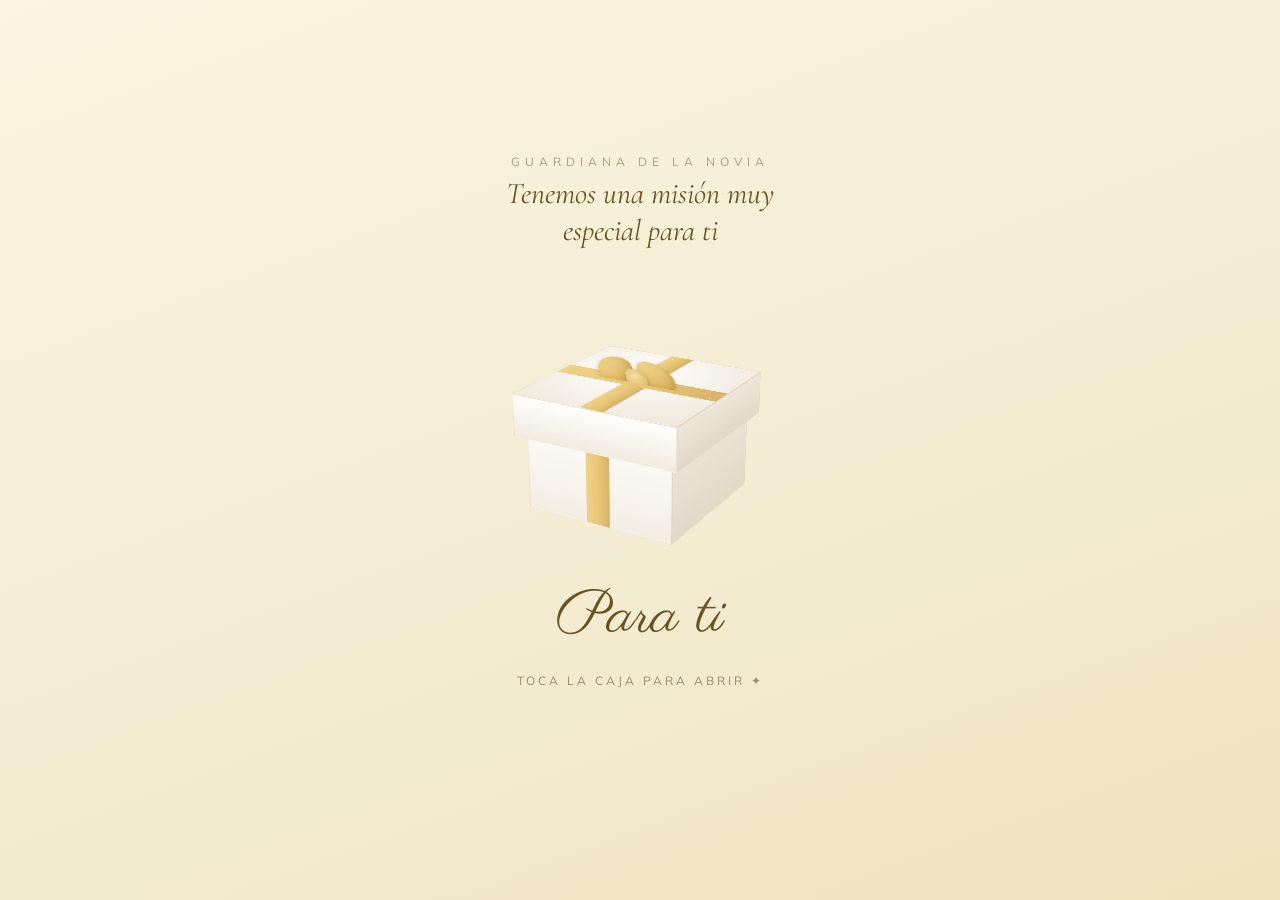
<file: damas.html>
<!DOCTYPE html>
<html lang="es">
<head>
<meta charset="utf-8">
<meta name="viewport" content="width=device-width, initial-scale=1">
<title>Damas de honor — Javier Andrés & Mariana</title>
<meta name="description" content="Una misión especial para nuestras damas de honor.">
<meta name="robots" content="noindex">
<link rel="preconnect" href="https://fonts.googleapis.com">
<link rel="preconnect" href="https://fonts.gstatic.com" crossorigin>
<link href="https://fonts.googleapis.com/css2?family=Cormorant+Garamond:ital,wght@0,400;0,500;0,600;1,400;1,500&family=Parisienne&family=Mulish:wght@300;400;500;600;700&family=Sacramento&display=swap" rel="stylesheet">
<style>
  * { box-sizing: border-box; }
  html, body { margin: 0; height: 100%; }
  body {
    font-family: 'Mulish', system-ui, sans-serif;
    color: #2c3a3a;
    background: linear-gradient(160deg, #fbf5e1, #f4edd3 55%, #efe4bd);
    -webkit-font-smoothing: antialiased;
    min-height: 100vh;
    overflow-x: hidden;
  }

  .wrap {
    min-height: 100vh;
    display: flex;
    flex-direction: column;
    align-items: center;
    justify-content: center;
    padding: 32px 22px 44px;
    text-align: center;
  }

  .eyebrow {
    font-family: 'Mulish', sans-serif;
    letter-spacing: 5px;
    text-transform: uppercase;
    font-size: 12px;
    color: #b39a7a;
    margin-bottom: 6px;
  }
  .intro-title {
    font-family: 'Cormorant Garamond', serif;
    font-style: italic;
    font-size: clamp(22px, 6vw, 30px);
    color: #6b5320;
    margin: 0 auto;
    max-width: 340px;
  }
  .head {
    margin-bottom: 26px;
    transition: opacity .6s ease, transform .6s ease;
  }
  .is-open .head { opacity: 0; transform: translateY(-12px); pointer-events: none; }

  /* ===== Panel que alterna caja / mensaje ===== */
  .panel {
    position: relative;
    width: 100%;
    max-width: 480px;
    min-height: 460px;
    display: flex;
    align-items: center;
    justify-content: center;
  }

  /* ===== Vista cerrada (caja) ===== */
  .closed {
    display: flex;
    flex-direction: column;
    align-items: center;
    gap: 26px;
    transition: opacity .7s ease, transform .7s ease;
    transition-delay: .9s;
  }
  .is-open .closed {
    opacity: 0;
    transform: scale(.85);
    pointer-events: none;
    transition-delay: 0s;
  }

  .stage {
    perspective: 1100px;
    width: 240px;
    height: 240px;
    display: flex;
    align-items: center;
    justify-content: center;
    cursor: pointer;
  }

  .gift {
    position: relative;
    width: 200px;
    height: 200px;
    transform-style: preserve-3d;
    transform: rotateX(-22deg) rotateY(-30deg);
    animation: float 4.5s ease-in-out infinite;
  }
  @keyframes float {
    0%, 100% { transform: rotateX(-22deg) rotateY(-30deg) translateY(0); }
    50%      { transform: rotateX(-22deg) rotateY(-30deg) translateY(-12px); }
  }

  .face {
    position: absolute;
    left: 50%;
    top: 50%;
  }

  /* --- Base: caja blanca abierta arriba (span y: -60..60) --- */
  .base__front, .base__back, .base__right, .base__left {
    width: 160px; height: 120px;
    margin-left: -80px; margin-top: -60px;
    border: 1px solid rgba(190,170,130,.18);
  }
  .base__front { transform: translateZ(80px); background: linear-gradient(#ffffff, #f4eee4); }
  .base__back  { transform: translateZ(-80px) rotateY(180deg); background: linear-gradient(#f4ede1, #e9e0d1); }
  .base__right { transform: rotateY(90deg) translateZ(80px); background: linear-gradient(#efe8dc, #e2d9c9); }
  .base__left  { transform: rotateY(-90deg) translateZ(80px); background: linear-gradient(#f7f0e5, #ece4d5); }
  .base__bottom {
    width: 160px; height: 160px;
    margin-left: -80px; margin-top: -80px;
    background: #ddd3c1;
    transform: translateY(60px) rotateX(90deg);
  }

  /* Cinta vertical sobre el frente */
  .base__front::after, .base__back::after {
    content: ""; position: absolute; left: 50%; top: 0;
    width: 26px; height: 100%; margin-left: -13px;
    background: linear-gradient(90deg, #f0d089, #e7c877 50%, #d9b26a);
  }

  /* --- Tapa: cara plana arriba, faldón hacia abajo --- */
  .lid {
    position: absolute;
    left: 50%; top: 50%;
    width: 0; height: 0;
    transform-style: preserve-3d;
    transform: translateY(0);
    transition: transform 1.05s cubic-bezier(.34,1.2,.4,1);
  }
  .is-open .lid { transform: translateY(-235px) rotateZ(14deg); }

  .lid__top {
    position: absolute; left: 0; top: 0;
    width: 178px; height: 178px;
    margin-left: -89px; margin-top: -89px;
    background: radial-gradient(circle at 42% 36%, #ffffff, #efe7d9);
    transform: translateY(-62px) rotateX(90deg);
    border-radius: 5px;
    box-shadow: inset 0 0 0 1px rgba(190,170,130,.16);
  }
  .lid__front, .lid__back, .lid__right, .lid__left {
    position: absolute; left: 0; top: 0;
    width: 178px; height: 44px;
    margin-left: -89px; margin-top: -22px;
    border: 1px solid rgba(190,170,130,.18);
  }
  .lid__front { transform: translateY(-40px) translateZ(89px); background: linear-gradient(#ffffff, #f2ebdf); }
  .lid__back  { transform: translateY(-40px) translateZ(-89px) rotateY(180deg); background: linear-gradient(#f3ece0, #e8dfd0); }
  .lid__right { transform: translateY(-40px) rotateY(90deg) translateZ(89px); background: linear-gradient(#eee7db, #e1d8c8); }
  .lid__left  { transform: translateY(-40px) rotateY(-90deg) translateZ(89px); background: linear-gradient(#f5eee3, #eae1d2); }

  /* Cinta sobre la tapa (cruz) */
  .lid__top::before, .lid__top::after {
    content: ""; position: absolute; background: linear-gradient(90deg, #f0d089, #e7c877 50%, #d9b26a);
  }
  .lid__top::before { left: 50%; top: 0; width: 26px; height: 100%; margin-left: -13px; }
  .lid__top::after  { top: 50%; left: 0; height: 26px; width: 100%; margin-top: -13px; }

  /* Moño 3D sobre la tapa */
  .bow {
    position: absolute; left: 0; top: 0;
    width: 0; height: 0;
    transform-style: preserve-3d;
    transform: translateY(-66px) translateZ(6px) rotateX(-20deg);
  }
  .bow span { position: absolute; }
  .bow__loop {
    width: 42px; height: 32px;
    background: linear-gradient(140deg, #f4da93, #d7ae57);
    box-shadow: inset -3px -3px 8px rgba(150,110,20,.35), 0 2px 5px rgba(120,90,20,.25);
  }
  .bow__loop--l { left: -44px; top: -24px; border-radius: 72% 38% 55% 45%; transform: rotate(-7deg); }
  .bow__loop--r { left:   2px; top: -24px; border-radius: 38% 72% 45% 55%; transform: rotate(7deg); }
  .bow__tail {
    width: 15px; height: 36px; top: 2px;
    background: linear-gradient(#eccb76, #d5ab55);
    clip-path: polygon(0 0, 100% 0, 100% 100%, 50% 76%, 0 100%);
  }
  .bow__tail--l { left: -15px; transform-origin: top center; transform: rotate(17deg); }
  .bow__tail--r { left:   0px; transform-origin: top center; transform: rotate(-17deg); }
  .bow__knot {
    left: -12px; top: -13px; width: 24px; height: 26px;
    border-radius: 8px;
    background: radial-gradient(circle at 42% 34%, #f7e2a3, #cfa74e);
    box-shadow: 0 2px 5px rgba(120,90,20,.4);
  }

  .name-script {
    font-family: 'Parisienne', cursive;
    font-size: clamp(38px, 12vw, 60px);
    color: #6b5320;
    line-height: 1;
  }
  .hint {
    display: inline-flex; align-items: center; gap: 8px;
    font-family: 'Mulish', sans-serif; letter-spacing: 3px;
    text-transform: uppercase; font-size: 12px; color: #9a8a72;
    animation: pulse 2.2s ease-in-out infinite;
  }
  @keyframes pulse { 0%,100% { opacity: .55; } 50% { opacity: 1; } }

  /* ===== Vista abierta (mensaje) ===== */
  .message {
    position: absolute;
    inset: 0;
    display: flex;
    flex-direction: column;
    align-items: center;
    justify-content: center;
    gap: 8px;
    opacity: 0;
    visibility: hidden;
    transform: translateY(28px) scale(.94);
    transition: opacity .8s ease, transform .8s ease, visibility .8s;
    transition-delay: 0s;
    padding: 4px;
  }
  .is-open .message {
    opacity: 1;
    visibility: visible;
    transform: translateY(0) scale(1);
    transition-delay: 1.15s;
  }

  .card {
    background: #fffdf8;
    border: 1px solid #efe4d2;
    border-radius: 22px;
    box-shadow: 0 26px 60px rgba(90,70,25,.20);
    padding: 34px 26px 30px;
    max-width: 440px;
    width: 100%;
    position: relative;
  }
  .card__emoji { color: #d6a51f; line-height: 0; margin-bottom: 4px; }
  .card__emoji svg { width: 48px; height: 48px; }
  .card__sign svg { width: 15px; height: 15px; vertical-align: -2px; color: #c99; }
  .card__role {
    font-family: 'Cormorant Garamond', serif;
    font-style: italic; font-weight: 600;
    font-size: clamp(24px, 7vw, 32px);
    color: #d6a51f;
    margin: 6px 0 2px;
  }
  .card__hi {
    font-family: 'Parisienne', cursive;
    font-size: clamp(30px, 9vw, 42px);
    color: #6b5320;
    line-height: 1;
    margin-bottom: 14px;
  }
  .card__text {
    font-size: 15px; line-height: 1.62; color: #5a6a68;
    text-align: left;
  }
  .card__text p { margin: 0 0 12px; }
  .card__text p:last-child { margin-bottom: 0; }

  .card__rule {
    width: 54px; height: 2px; margin: 16px auto 16px;
    background: linear-gradient(90deg, transparent, #e7c877, transparent);
  }
  .card__accept {
    font-family: 'Cormorant Garamond', serif;
    font-style: italic; font-weight: 600;
    font-size: clamp(20px, 6vw, 26px);
    color: #6b5320;
    margin-bottom: 14px;
  }

  .wa {
    display: inline-flex; align-items: center; gap: 9px;
    background: #25D366; color: #fff; text-decoration: none;
    font-weight: 700; font-size: 15px;
    padding: 13px 24px; border-radius: 999px;
    box-shadow: 0 10px 22px rgba(37,211,102,.30);
  }
  .card__sign {
    margin-top: 18px;
    font-family: 'Cormorant Garamond', serif; font-style: italic;
    font-size: 15px; color: #9a8a72;
  }

  /* Destellos al abrir */
  .sparkles { position: absolute; inset: 0; pointer-events: none; }
  .sparkles span {
    position: absolute; left: 50%; top: 42%;
    width: 9px; height: 9px; border-radius: 50%;
    background: #f0d089; opacity: 0;
  }
  .is-open .sparkles span { animation: burst .9s ease-out forwards; animation-delay: .55s; }
  @keyframes burst {
    0%   { opacity: 0; transform: translate(0,0) scale(.3); }
    30%  { opacity: 1; }
    100% { opacity: 0; transform: translate(var(--tx), var(--ty)) scale(1); }
  }

  @media (max-width: 420px) {
    .gift { transform: scale(.82) rotateX(-22deg) rotateY(-30deg); }
    @keyframes float {
      0%,100% { transform: scale(.82) rotateX(-22deg) rotateY(-30deg) translateY(0); }
      50%     { transform: scale(.82) rotateX(-22deg) rotateY(-30deg) translateY(-12px); }
    }
  }
</style>
</head>
<body>

<div class="wrap" id="wrap">
  <div class="head" id="head">
    <div class="eyebrow">Guardiana de la novia</div>
    <div class="intro-title">Tenemos una misión muy especial para ti</div>
  </div>

  <div class="panel">
    <!-- CAJA CERRADA -->
    <div class="closed" id="closed">
      <div class="stage" id="stage">
        <div class="gift" id="gift">
          <!-- base -->
          <div class="face base__back"></div>
          <div class="face base__left"></div>
          <div class="face base__right"></div>
          <div class="face base__bottom"></div>
          <div class="face base__front"></div>
          <!-- tapa -->
          <div class="lid" id="lid">
            <div class="lid__back"></div>
            <div class="lid__left"></div>
            <div class="lid__right"></div>
            <div class="lid__front"></div>
            <div class="lid__top"></div>
            <div class="bow">
              <span class="bow__tail bow__tail--l"></span>
              <span class="bow__tail bow__tail--r"></span>
              <span class="bow__loop bow__loop--l"></span>
              <span class="bow__loop bow__loop--r"></span>
              <span class="bow__knot"></span>
            </div>
          </div>
        </div>
      </div>
      <div class="name-script" id="dama-name">Bienvenida</div>
      <div class="hint">Toca la caja para abrir ✦</div>
    </div>

    <!-- MENSAJE -->
    <div class="message" id="message">
      <div class="sparkles" id="sparkles"></div>
      <div class="card">
        <div class="card__emoji" id="m-emoji"></div>
        <div class="card__role" id="m-role">Guardiana</div>
        <div class="card__hi" id="m-hi">Hola</div>
        <div class="card__text" id="m-text"></div>
        <div class="card__rule"></div>
        <div class="card__accept">¿Aceptas tu misión?</div>
        <a class="wa" id="m-wa" href="#" target="_blank" rel="noopener">
          <svg width="20" height="20" viewBox="0 0 24 24" fill="currentColor"><path d="M12.04 2C6.58 2 2.13 6.45 2.13 11.91c0 1.75.46 3.45 1.32 4.95L2 22l5.25-1.38a9.9 9.9 0 0 0 4.79 1.22h.01c5.46 0 9.91-4.45 9.91-9.91C21.96 6.45 17.5 2 12.04 2zm5.8 14.16c-.24.68-1.42 1.32-1.96 1.36-.5.04-.96.22-3.23-.67-2.72-1.07-4.45-3.85-4.58-4.03-.13-.18-1.1-1.46-1.1-2.79 0-1.33.7-1.98.95-2.25.24-.27.53-.34.71-.34.18 0 .36.01.51.01.16.01.38-.06.6.46.24.56.79 1.94.86 2.08.07.14.11.31.02.49-.09.18-.14.29-.27.45-.14.16-.29.36-.41.48-.14.14-.28.29-.12.56.16.27.71 1.17 1.53 1.9 1.05.94 1.94 1.23 2.21 1.37.27.14.43.12.59-.07.16-.18.68-.79.86-1.06.18-.27.36-.22.6-.13.24.09 1.55.73 1.82.86.27.14.45.2.51.31.07.11.07.63-.17 1.31z"></path></svg>
          Enviar mi propuesta
        </a>
        <div class="card__sign">Con cariño, Mariana <svg viewBox="0 0 24 24" fill="currentColor" aria-hidden="true"><path d="M12 21.35l-1.45-1.32C5.4 15.36 2 12.28 2 8.5 2 5.42 4.42 3 7.5 3c1.74 0 3.41.81 4.5 2.09C13.09 3.81 14.76 3 16.5 3 19.58 3 22 5.42 22 8.5c0 3.78-3.4 6.86-8.55 11.54L12 21.35z"></path></svg></div>
      </div>
    </div>
  </div>
</div>

<script>
(function () {
  'use strict';

  // Número de WhatsApp donde las damas envían su propuesta (mismo de confirmación).
  var WA_NUMBER = '573136389010';

  // Iconos SVG (path) por rol
  var ICON = {
    flor: 'M12 22c4.97 0 9-4.03 9-9-4.97 0-9 4.03-9 9zM5.6 10.25c0 1.38 1.12 2.5 2.5 2.5.53 0 1.01-.16 1.42-.44l-.02.19c0 1.38 1.12 2.5 2.5 2.5s2.5-1.12 2.5-2.5l-.02-.19c.4.28.89.44 1.42.44 1.38 0 2.5-1.12 2.5-2.5 0-1-.59-1.85-1.43-2.25.84-.4 1.43-1.25 1.43-2.25 0-1.38-1.12-2.5-2.5-2.5-.53 0-1.01.16-1.42.44l.02-.19C14.5 2.12 13.38 1 12 1S9.5 2.12 9.5 3.5l.02.19c-.4-.28-.89-.44-1.42-.44-1.38 0-2.5 1.12-2.5 2.5 0 1 .59 1.85 1.43 2.25-.84.4-1.43 1.25-1.43 2.25zM12 5.5c1.38 0 2.5 1.12 2.5 2.5s-1.12 2.5-2.5 2.5S9.5 9.38 9.5 8 10.62 5.5 12 5.5z',
    musica: 'M12 3v10.55c-.59-.34-1.27-.55-2-.55-2.21 0-4 1.79-4 4s1.79 4 4 4 4-1.79 4-4V7h4V3h-6z',
    destello: 'M19 9l1.25-2.75L23 5l-2.75-1.25L19 1l-1.25 2.75L15 5l2.75 1.25L19 9zm-7.5.5L9 4 6.5 9.5 1 12l5.5 2.5L9 20l2.5-5.5L17 12l-5.5-2.5zM19 15l-1.25 2.75L15 19l2.75 1.25L19 23l1.25-2.75L23 19l-2.75-1.25L19 15z',
    coctel: 'M21 5V3H3v2l8 9v5H6v2h12v-2h-5v-5l8-9zM7.43 7L5.66 5h12.69l-1.78 2H7.43z',
    sobre: 'M20 4H4c-1.1 0-1.99.9-1.99 2L2 18c0 1.1.9 2 2 2h16c1.1 0 2-.9 2-2V6c0-1.1-.9-2-2-2zm0 4-8 5-8-5V6l8 5 8-5v2z'
  };

  function svgIcon(path) {
    return '<svg viewBox="0 0 24 24" fill="currentColor" aria-hidden="true"><path d="' + path + '"></path></svg>';
  }

  var DAMAS = {
    marcela: {
      nombre: 'Marcela',
      icon: ICON.flor,
      rol: 'La guardiana del bouquet',
      texto: [
        'Tu misión será acompañarme a elegir las flores que llevaré conmigo en uno de los momentos más importantes de mi vida.',
        'Quiero que me envíes 3 inspiraciones de ramos que creas que representan mi esencia y me cuentes cuál escogerías para mí y por qué.'
      ]
    },
    laura: {
      nombre: 'Laura',
      icon: ICON.musica,
      rol: 'La guardiana de la música',
      texto: [
        'Tu misión será elegir las canciones que creas que deberían acompañarme en esta nueva etapa.',
        'Quiero que me envíes 3 canciones: una que te recuerde a nuestra amistad, una que represente el amor y una que imagines sonando en uno de los momentos más especiales de mi boda.'
      ]
    },
    victoria: {
      nombre: 'Victoria',
      icon: ICON.destello,
      rol: 'La guardiana del momento wow',
      texto: [
        'Serás la encargada de imaginar ese momento de mi boda que haga que todos mis invitados digan: “¡WOW, no me esperaba esto!”.',
        'Quiero que me propongas 3 ideas originales para crear un momento especial durante la recepción: puede ser una entrada, una sorpresa, una dinámica, un show, algo con las luces o la música para sorprender a mis invitados.'
      ]
    },
    nathaly: {
      nombre: 'Nathaly',
      icon: ICON.coctel,
      rol: 'La guardiana de los cócteles',
      texto: [
        'Serás la experta oficial en bebidas de mi gran día.',
        'Quiero que me propongas 3 ideas de cócteles o bebidas especiales para los invitados, pensando en que sean deliciosas, bonitas y que tengan ese toque especial que haga que todos quieran probarlas.',
        'Puedes inspirarte en nuestros gustos, en los colores de la boda, en la personalidad de los novios o incluso inventar un cóctel que tenga un significado especial para nosotros.'
      ]
    }
  };

  function normalize(s) {
    return (s || '').toLowerCase().normalize('NFD').replace(/[̀-ͯ]/g, '').trim();
  }

  function getDama() {
    var params = new URLSearchParams(window.location.search);
    var key = normalize(params.get('dama') || params.get('invitada'));
    return DAMAS[key] || null;
  }

  function buildSparkles() {
    var host = document.getElementById('sparkles');
    var n = 14;
    var html = '';
    for (var i = 0; i < n; i++) {
      var ang = (Math.PI * 2 * i) / n;
      var dist = 90 + Math.random() * 70;
      var tx = Math.cos(ang) * dist;
      var ty = Math.sin(ang) * dist;
      html += '<span style="--tx:' + tx.toFixed(0) + 'px;--ty:' + ty.toFixed(0) + 'px"></span>';
    }
    host.innerHTML = html;
  }

  function initMessage(dama) {
    document.getElementById('m-emoji').innerHTML = svgIcon(dama.icon);
    document.getElementById('m-role').textContent = dama.rol;
    document.getElementById('m-hi').textContent = dama.nombre;
    document.getElementById('m-text').innerHTML =
      dama.texto.map(function (p) { return '<p>' + p + '</p>'; }).join('');

    var waText = '¡Hola! Soy ' + dama.nombre + ', ' + dama.rol.toLowerCase() +
      '. Acepto mi misión. Aquí va mi propuesta para la boda de Javier Andrés y Mariana:';
    document.getElementById('m-wa').href =
      'https://wa.me/' + WA_NUMBER + '?text=' + encodeURIComponent(waText);
  }

  document.addEventListener('DOMContentLoaded', function () {
    buildSparkles();
    var dama = getDama();

    if (dama) {
      document.getElementById('dama-name').textContent = dama.nombre;
      initMessage(dama);
    } else {
      // Sin nombre válido: mensaje genérico
      document.getElementById('dama-name').textContent = 'Para ti';
      document.getElementById('m-emoji').innerHTML = svgIcon(ICON.sobre);
      document.getElementById('m-role').textContent = 'Guardiana de la novia';
      document.getElementById('m-hi').textContent = 'Para ti';
      document.getElementById('m-text').innerHTML =
        '<p>Este enlace es una sorpresa personalizada para nuestras damas de honor.</p>' +
        '<p>Si crees que es para ti, escríbele a Mariana para recibir tu enlace con tu misión especial.</p>';
      document.getElementById('m-wa').href = 'https://wa.me/' + WA_NUMBER;
    }

    var wrap = document.getElementById('wrap');
    var stage = document.getElementById('stage');
    function open() {
      if (wrap.classList.contains('is-open')) return;
      wrap.classList.add('is-open');
    }
    stage.addEventListener('click', open);
  });
})();
</script>

</body>
</html>
</file>
